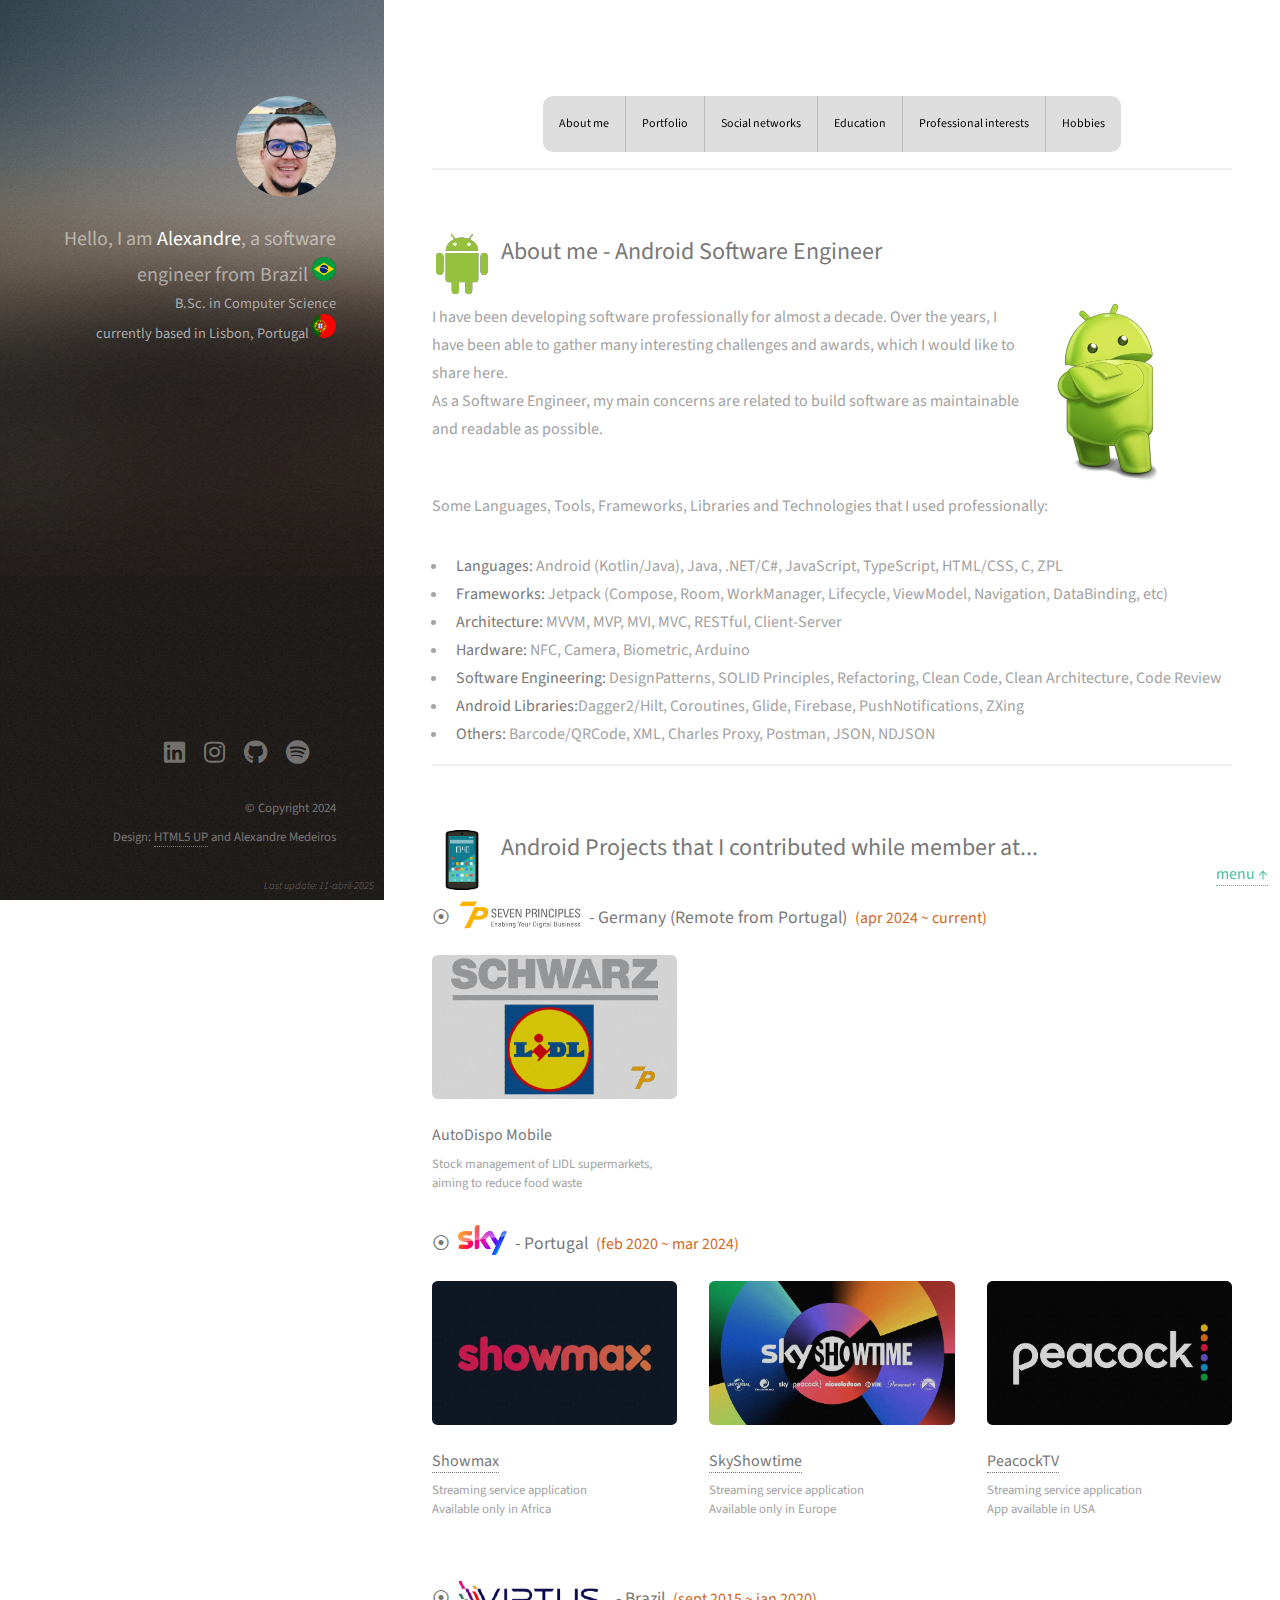
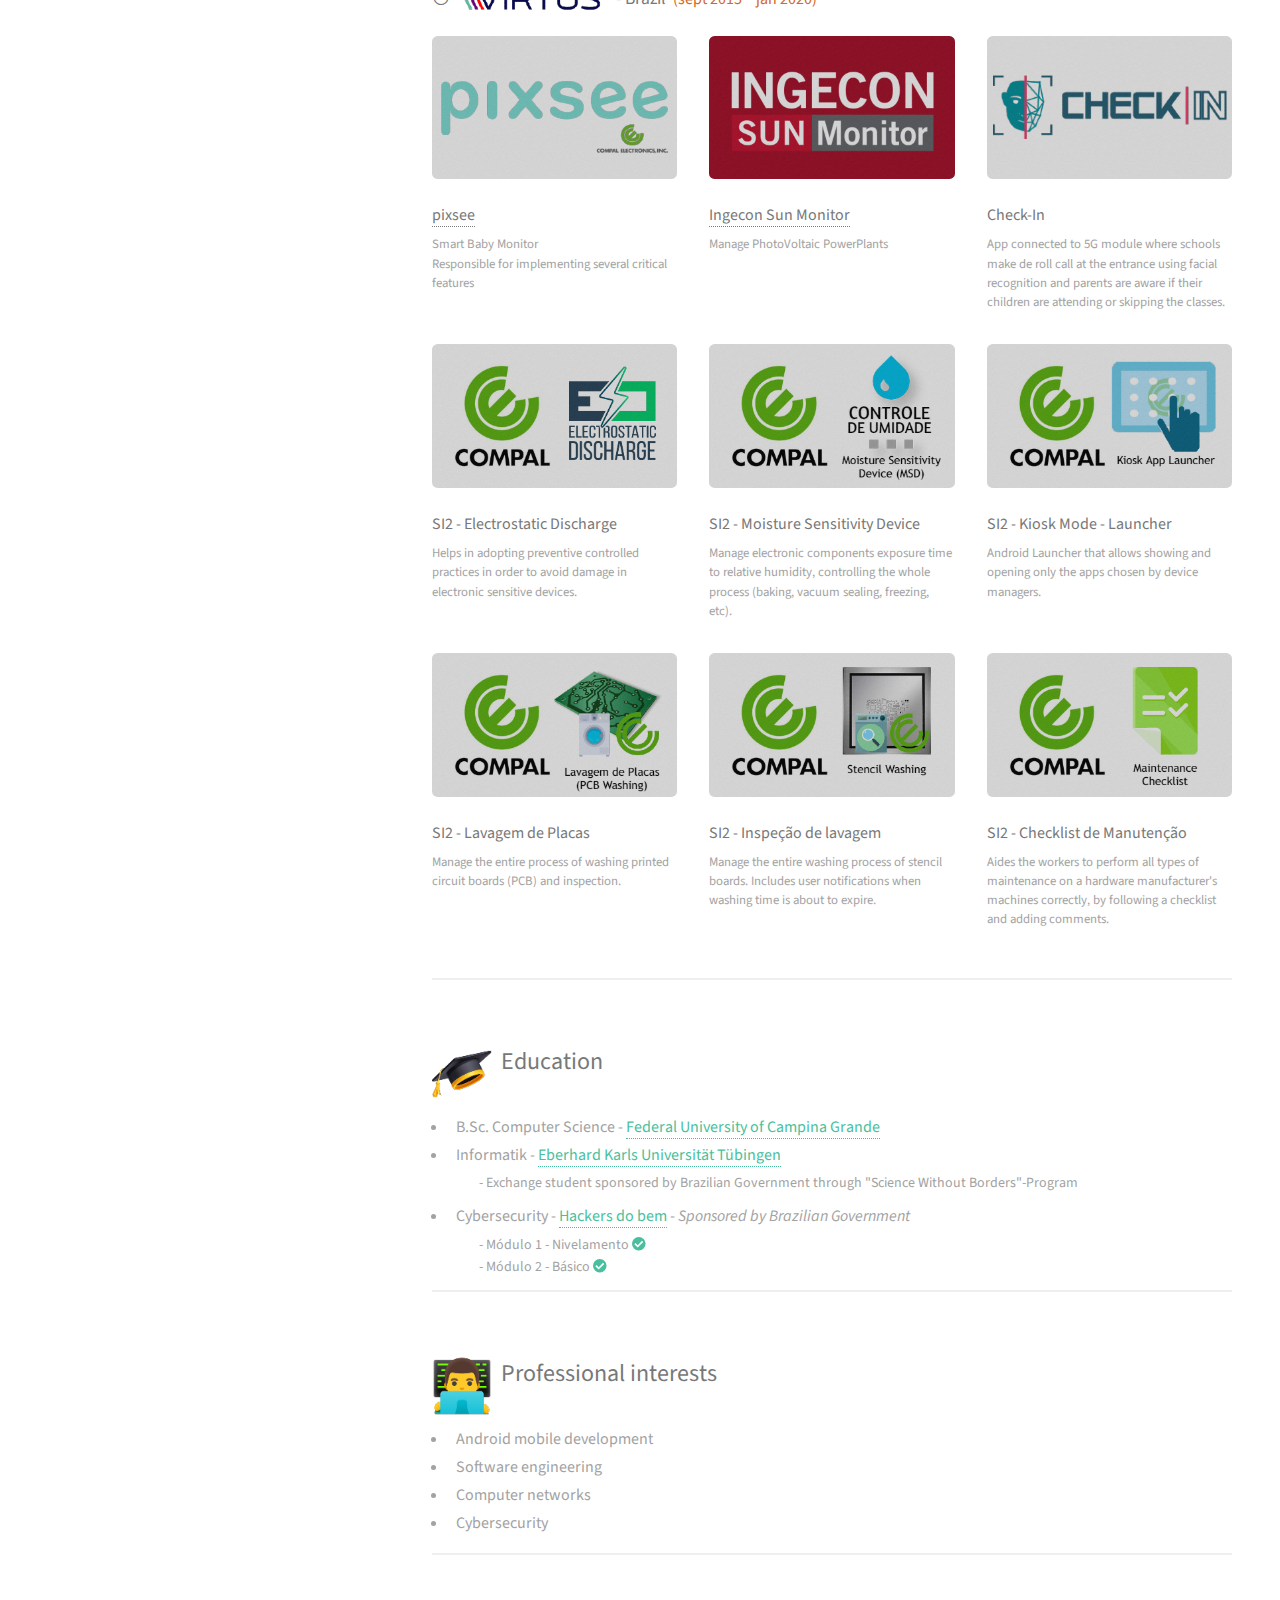
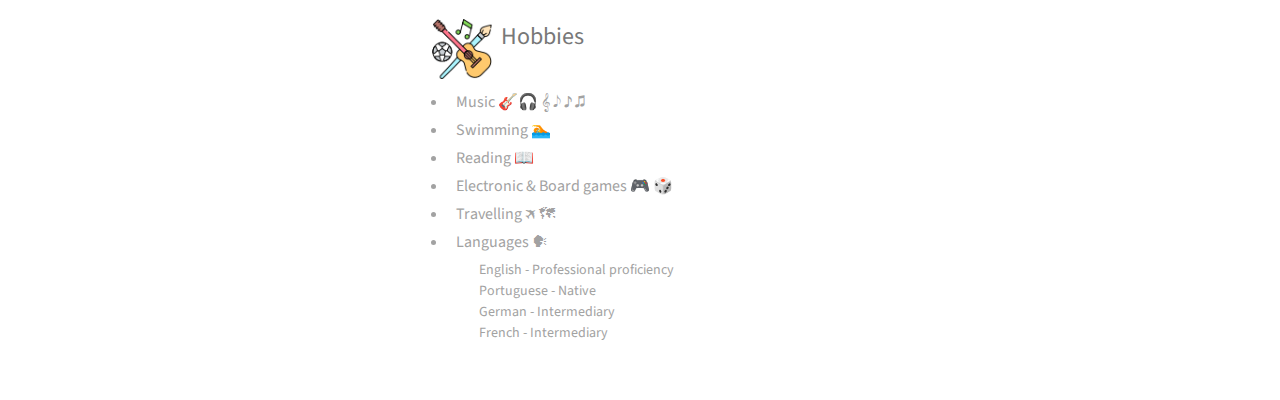
<file: index.html>
<!DOCTYPE HTML>
<!--
	Strata by HTML5 UP
	html5up.net | @ajlkn
	Free for personal and commercial use under the CCA 3.0 license (html5up.net/license)
-->
<html lang="en-US">
<head>
    <title>Android Software Engineer - Alexandre Medeiros</title>
    <meta charset="utf-8"/>
    <meta name="viewport" content="width=device-width, initial-scale=1, user-scalable=no"/>
    <link rel="stylesheet" href="assets/css/main.css"/>
</head>
<body class="is-preload">

<!-- Header -->
<header id="header">
    <div class="inner">
        <a href="#" class="image avatar"><img src="images/me.png" alt=""/></a>
        <h1>Hello, I am <strong>Alexandre</strong>,
            <br/>a software engineer from Brazil <img class="flag" src="images/flag_br.png" alt=""/>
        </h1>
        <h5>
            B.Sc. in Computer Science
            <br/>currently based in Lisbon, Portugal <img class="flag" src="images/flag_pt.png" alt=""/>
        </h5>
    </div>
</header>

<!-- Main -->
<div id="main">
    <div id="menu">
        <ol>
            <li><a href="#aboutme">About me</a></li>
            <li><a href="#portfolio">Portfolio</a></li>
            <li><a href="#social-networks" onclick="highlightSocialNetworks()">Social networks</a></li>
            <li><a href="#education">Education</a></li>
            <li><a href="#interests">Professional interests</a></li>
            <li><a href="#hobbies">Hobbies</a></li>
        </ol>
    </div>

    <div id="back"><a href="#menu">menu ↑</a></div>

    <section id="aboutme">
        <div class="row">
            <div class="col-1 col-2-medium col-3-small"><img class="android-logo" src="images/android-logo.png" alt=""/></div>
            <div class="col-11 col-10-medium col-9-small"><h2>About me - Android Software Engineer</h2></div>
        </div>

        <div class="row">
            <div class="col-9"><p>I have been developing software professionally for almost a decade. Over the years, I
                have been able to gather many interesting challenges and awards, which I would like to share here.<br/>
                As a Software Engineer, my main concerns are related to build software as maintainable and readable as
                possible.
            </p></div>
            <div class="col-3"><img src="images/android.png" alt=""/></div>
        </div>
        <p>Some Languages, Tools, Frameworks, Libraries and Technologies that I used professionally:</p>
        <ul>
            <li><strong>Languages:</strong> Android (Kotlin/Java), Java, .NET/C#, JavaScript, TypeScript, HTML/CSS, C, ZPL</li>
            <li><strong>Frameworks:</strong> Jetpack (Compose, Room, WorkManager, Lifecycle, ViewModel, Navigation, DataBinding, etc)</li>
            <li><strong>Architecture:</strong> MVVM, MVP, MVI, MVC, RESTful, Client-Server</li>
            <li><strong>Hardware:</strong> NFC, Camera, Biometric, Arduino</li>
            <li><strong>Software Engineering:</strong> DesignPatterns, SOLID Principles, Refactoring, Clean Code, Clean Architecture, Code Review</li>
            <li><strong>Android Libraries:</strong>Dagger2/Hilt, Coroutines, Glide, Firebase, PushNotifications, ZXing</li>
            <li><strong>Others:</strong> Barcode/QRCode, XML, Charles Proxy, Postman, JSON, NDJSON</li>
        </ul>
    </section>

    <section id="portfolio">
        <div class="row">
            <div class="col-1 col-2-medium col-3-small"><img class="android-logo" src="images/apps.png" alt=""/></div>
            <div class="col-11 col-10-medium col-9-small"><h2>Android Projects that I contributed while member at...</h2></div>
        </div>
        <h4>
            <span>
                ⦿<a href="https://www.7p-group.com" target="_blank">
                <img src="images/company/7p.png" alt="Seven Principles GmbH"/>
                </a>- Germany (Remote from Portugal)
                <company-period>(apr 2024 ~ current)</company-period>
            </span>
        </h4>
        <div class="row">
            <article class="col-4 col-6-xsmall work-item">
                <a href="images/fulls/app_autodispo.png" class="image fit thumb"><img
                        src="images/thumbs/app_autodispo.png" alt=""/></a>
                <h3>AutoDispo Mobile</h3>
                <p>Stock management of LIDL supermarkets, aiming to reduce food waste</p>
            </article>
        </div>
        <h4>
            <span>
                ⦿<a href="https://www.sky.com" target="_blank">
                <img src="images/company/sky.png" alt="Sky Tech Center"/>
                </a>- Portugal
                <company-period>(feb 2020 ~ mar 2024)</company-period>
            </span>
        </h4>
        <div class="row">
            <article class="col-4 col-6-xsmall work-item">
                <a href="images/fulls/app_showmax.png" class="image fit thumb"><img src="images/thumbs/app_showmax.png"
                                                                                    alt=""/></a>
                <h3><a href="https://play.google.com/store/apps/details?id=com.showmax.showmax.google" target="_blank">Showmax</a>
                </h3>
                <p>Streaming service application</p>
                <p>Available only in Africa</p>
            </article>
            <article class="col-4 col-6-xsmall work-item">
                <a href="images/fulls/app_skyshowtime.png" class="image fit thumb"><img
                        src="images/thumbs/app_skyshowtime.png" alt=""/></a>
                <h3><a href="https://play.google.com/store/apps/details?id=com.skyshowtime.skyshowtime.google"
                       target="_blank">SkyShowtime</a></h3>
                <p>Streaming service application</p>
                <p>Available only in Europe</p>
            </article>
            <article class="col-4 col-6-xsmall work-item">
                <a href="images/fulls/app_peacocktv.png" class="image fit thumb"><img
                        src="images/thumbs/app_peacocktv.png" alt=""/></a>
                <h3><a href="https://play.google.com/store/apps/details?id=com.peacocktv.peacockandroid"
                       target="_blank">PeacockTV</a></h3>
                <p>Streaming service application</p>
                <p>App available in USA</p>
            </article>
        </div>
        <br/>
        <h4>
            <span>
                ⦿<a href="https://www.virtus.ufcg.edu.br" target="_blank">
                <img src="images/company/virtus.png" alt="Virtus"/>
                </a>- Brazil
                <company-period>(sept 2015 ~ jan 2020)</company-period>
            </span>
        </h4>
        <div class="row">
            <!-- Pixsee -->
            <article class="col-4 col-6-xsmall work-item">
                <a href="images/fulls/app_pixsee.png" class="image fit thumb">
                    <img src="images/thumbs/app_pixsee.png" alt="Pixsee Baby Monitor"/></a>
                <h3><a href="https://play.google.com/store/apps/details?id=com.compal.bioslab.pixsee.pixm01&hl=en_US"
                       target="_blank">pixsee</a></h3>
                <p>Smart Baby Monitor</p>
                <p>Responsible for implementing several critical features</p>
            </article>
            <!-- Ingeteam -->
            <article class="col-4 col-6-xsmall work-item">
                <a href="images/fulls/app_ingecon.png" class="image fit thumb" target="_blank">
                    <img src="images/thumbs/app_ingecon.png" alt="Ingecon Sun Monitor"/></a>
                <h3><a href="https://play.google.com/store/apps/details?id=com.ingeteam.ingecon.sunmonitor"
                       target="_blank">Ingecon Sun Monitor</a></h3>
                <p>Manage PhotoVoltaic PowerPlants</p>
            </article>
            <!-- CheckIn -->
            <article class="col-4 col-6-xsmall work-item">
                <a href="images/fulls/app_checkin.png" class="image fit thumb">
                    <img src="images/thumbs/app_checkin.png" alt="Check-In"/></a>
                <h3>Check-In</h3>
                <p>App connected to 5G module where schools make de roll call at the entrance using facial recognition
                    and parents are aware if their children are attending or skipping the classes.</p>
            </article>
            <!-- ESD -->
            <article class="col-4 col-6-xsmall work-item">
                <a href="images/fulls/app_esd.png" class="image fit thumb">
                    <img src="images/thumbs/app_esd.png" alt="Electrostatic Discharge"/></a>
                <h3>SI2 - Electrostatic Discharge</h3>
                <p>Helps in adopting preventive controlled practices in order to avoid damage in electronic sensitive devices.</p>
            </article>
            <!-- MSD -->
            <article class="col-4 col-6-xsmall work-item">
                <a href="images/fulls/app_msd.png" class="image fit thumb">
                    <img src="images/thumbs/app_msd.png" alt="Moisture Sensitivity Devices"/></a>
                <h3>SI2 - Moisture Sensitivity Device</h3>
                <p>Manage electronic components exposure time to relative humidity, controlling the whole process
                    (baking, vacuum sealing, freezing, etc).</p>
            </article>
            <!-- Kiosk -->
            <article class="col-4 col-6-xsmall work-item">
                <a href="images/fulls/app_kiosk.png" class="image fit thumb">
                    <img src="images/thumbs/app_kiosk.png" alt=""/></a>
                <h3>SI2 - Kiosk Mode - Launcher</h3>
                <p>Android Launcher that allows showing and opening only the apps chosen by device managers.</p>
            </article>
            <!-- PCB Wash -->
            <article class="col-4 col-6-xsmall work-item">
                <a href="images/fulls/app_pcbwash.png" class="image fit thumb">
                    <img src="images/thumbs/app_pcbwash.png" alt=""/></a>
                <h3>SI2 - Lavagem de Placas</h3>
                <p>Manage the entire process of washing printed circuit boards (PCB) and inspection.</p>
            </article>
            <!-- Stencil -->
            <article class="col-4 col-6-xsmall work-item">
                <a href="images/fulls/app_stencil.png" class="image fit thumb">
                    <img src="images/thumbs/app_stencil.png" alt=""/></a>
                <h3>SI2 - Inspeção de lavagem</h3>
                <p>Manage the entire washing process of stencil boards. Includes user notifications when washing time is
                    about to expire.</p>
            </article>
            <!-- Checklist -->
            <article class="col-4 col-6-xsmall work-item">
                <a href="images/fulls/ic_checklist.png" class="image fit thumb">
                    <img src="images/thumbs/app_checklist.png" alt=""/></a>
                <h3>SI2 - Checklist de Manutenção</h3>
                <p>Aides the workers to perform all types of maintenance on a hardware manufacturer's machines
                    correctly, by following a checklist and adding comments.</p>
            </article>
        </div>
    </section>

    <section id="education">
        <div class="row">
            <div class="col-1 col-2-medium col-3-small"><img class="android-logo" src="images/capelo.png" alt=""/></div>
            <div class="col-11 col-10-medium col-9-small"><h2>Education</h2></div>
        </div>

        <ul>
<!--        <img src="./images/education/ufcg.png" /><br />-->
            <li>B.Sc. Computer Science - <a href="https://portal.ufcg.edu.br" target="_blank">
                Federal University of Campina Grande</a>
            </li>
<!--        <br />-->
<!--        <img src="./images/education/unitue.png" /><br />-->
            <li>Informatik - <a href="https://uni-tuebingen.de/" target="_blank">
                Eberhard Karls Universität Tübingen</a>
                <ul>
                    <li>- Exchange student sponsored by Brazilian Government through "Science Without Borders"-Program</li>
                </ul>
            </li>
            <li>Cybersecurity - <a href="https://www.hackersdobem.org.br" target="_blank">Hackers do bem</a> -
                <i>Sponsored by Brazilian Government</i>
                <ul>
                    <li>- Módulo 1 - Nivelamento <a class="icon solid fa-check-circle"><span class="label">check</span></a></li>
                    <li>- Módulo 2 - Básico <a class="icon solid fa-check-circle"><span class="label">wip</span></a></li>
                    <!-- <li>- <span class="double-strikethrough">Módulo 3 - Fundamental</span> <a class="icon solid fa-angle-double-right"><span class="label">Email</span></a></li>-->
                    <!-- <li>- <span class="double-strikethrough">Módulo 4 - Especializado</span> <a class="icon solid fa-angle-double-right"><span class="label">Email</span></a></li>-->
                    <!-- <li>- <span class="double-strikethrough">Módulo 5 - Presencial</span> <a class="icon solid fa-angle-double-right"><span class="label">Email</span></a></li>-->
                </ul>
            </li>
        </ul>
    </section>

    <section id="interests">
        <div class="row">
            <div class="col-1 col-2-medium col-3-small"><img class="android-logo" src="images/interests.png" alt=""/></div>
            <div class="col-11 col-10-medium col-9-small"><h2>Professional interests</h2></div>
        </div>
        <ul>
            <li>Android mobile development</li>
            <li>Software engineering</li>
            <li>Computer networks</li>
            <li>Cybersecurity</li>
        </ul>
    </section>

    <section id="hobbies">
        <div class="row">
            <div class="col-1 col-2-medium col-3-small"><img class="android-logo" src="images/hobbies.png" alt=""/></div>
            <div class="col-11 col-10-medium col-9-small"><h2>Hobbies</h2></div>
        </div>
        <ul>
            <li>Music &#127928;&#127911; &#119070; &#119136; &#9834; &#9835;</li>
            <li>Swimming &#127946;</li>
            <li>Reading &#128214;</li>
            <li>Electronic & Board games &#127918; &#127922;</li>
            <li>Travelling &#128746; &#128506;</li>
            <li>Languages &#128483;
                <ul>
                    <li>English - Professional proficiency</li>
                    <li>Portuguese - Native</li>
                    <li>German - Intermediary</li>
                    <li>French - Intermediary</li>
                </ul>
            </li>
        </ul>

        <script type='text/javascript' id='mapmyvisitors'
                src='https://mapmyvisitors.com/map.js?cl=ffffff&w=300&t=n&d=mM_9QZSsMjaXkhD3CW2Mv_K38wLTsdpZ4_UzaxsXYeE&co=5cace5'></script>
    </section>
</div>

<!-- Footer -->
<footer id="footer">
    <div class="inner">
        <!--            <span class="icon solid fa-hand-point-right"><span class="label">Socials</span></span>-->
        <div id="social-networks" class="transparent-border">
            <ul class="icons">
                <li><a href="https://www.linkedin.com/in/alexandrebmm" class="icon brands fa-linkedin" target="_blank"><span class="label">LinkedIn</span></a></li>
                <li><a href="https://www.instagram.com/alexandrebmm" class="icon brands fa-instagram" target="_blank"><span class="label">Instagram</span></a></li>
                <li><a href="https://www.github.com/alexandrebmm" class="icon brands fa-github" target="_blank"><span class="label">Github</span></a></li>
                <li><a href="https://open.spotify.com/user/skaleworld" class="icon brands fa-spotify" target="_blank"><span class="label">Spotify</span></a></li>
            </ul>
        </div>
        <ul class="copyright">
            <li>&copy; Copyright 2024</li>
            <li>Design: <a href="http://html5up.net">HTML5 UP</a> and Alexandre Medeiros</li>
        </ul>
        <last-update>Last update: 11-abril-2025</last-update>
    </div>
</footer>

<!-- Scripts -->
<script src="assets/js/jquery.min.js"></script>
<script src="assets/js/jquery.poptrox.min.js"></script>
<script src="assets/js/browser.min.js"></script>
<script src="assets/js/breakpoints.min.js"></script>
<script src="assets/js/util.js"></script>
<script src="assets/js/main.js"></script>

</body>
</html>
</file>
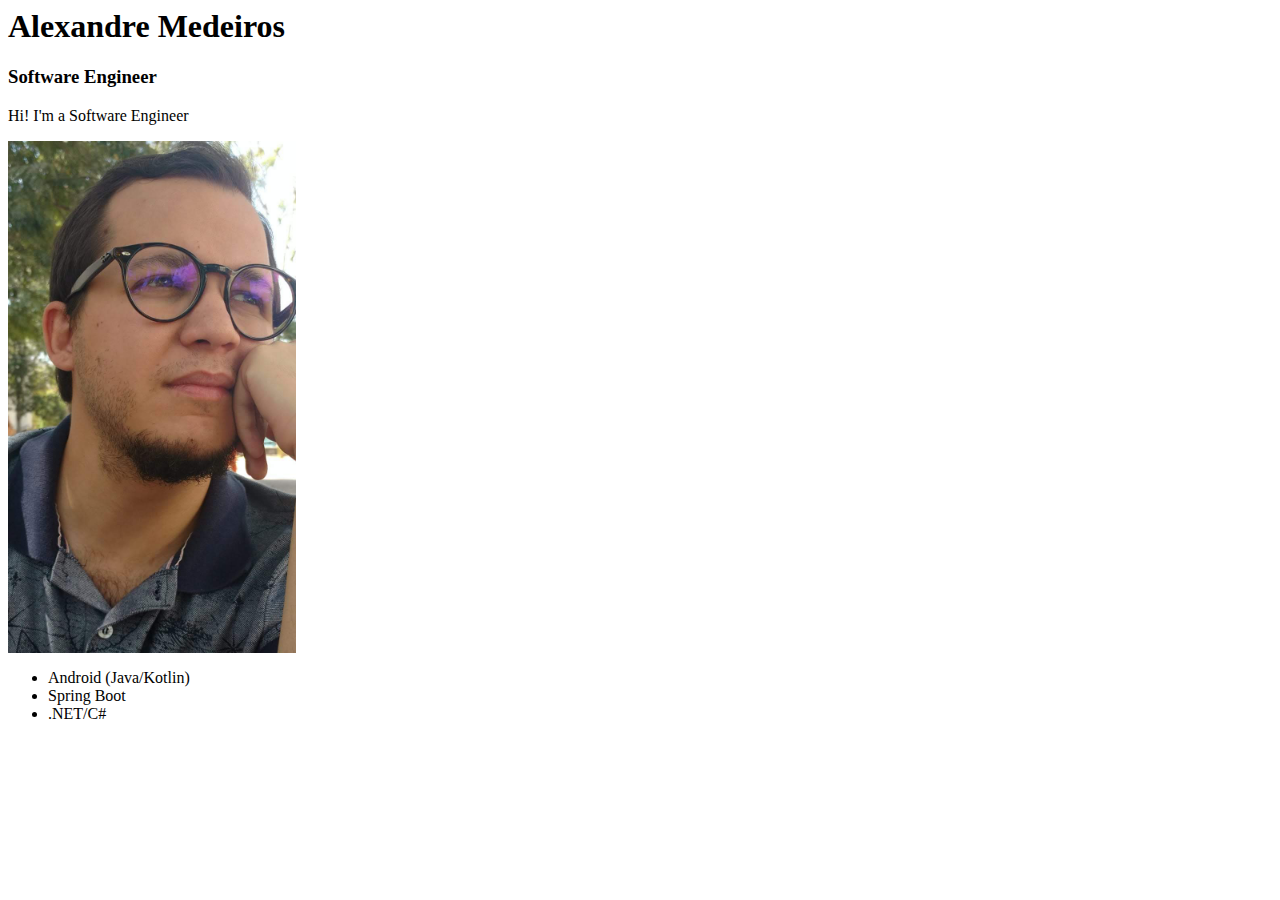
<file: old/index.html>
<html>

<head>
<title>Alexandre Medeiros - Software Engineer</title>
</head>

<body>
<h1>Alexandre Medeiros</h1>
<h3>Software Engineer</h3>
<p>Hi! I'm a Software Engineer</p>
<img src="img/profile.jpg" width="288" height="512" />
<ul>
<li>Android (Java/Kotlin)</li>
<li>Spring Boot</li>
<li>.NET/C#</li>
</ul>
</body>

</html>
</file>
<file: assets/css/main.css>
@import url("fontawesome-all.min.css");
@import url("https://fonts.googleapis.com/css?family=Source+Sans+Pro:400,400italic");

/*
	Strata by HTML5 UP
	html5up.net | @ajlkn
	Free for personal and commercial use under the CCA 3.0 license (html5up.net/license)
*/

html, body, div, span, applet, object,
iframe, h1, h2, h3, h4, h5, h6, p, blockquote,
pre, a, abbr, acronym, address, big, cite,
code, del, dfn, em, img, ins, kbd, q, s, samp,
small, strike, strong, sub, sup, tt, var, b,
u, i, center, dl, dt, dd, ol, ul, li, fieldset,
form, label, legend, table, caption, tbody,
tfoot, thead, tr, th, td, article, aside,
canvas, details, embed, figure, figcaption,
footer, header, hgroup, menu, nav, output, ruby,
section, summary, time, mark, audio, video {
    margin: 0;
    padding: 0;
    border: 0;
    font-size: 100%;
    font: inherit;
    vertical-align: baseline;
}

article, aside, details, figcaption, figure,
footer, header, hgroup, menu, nav, section {
    display: block;
}

body {
    line-height: 1;
}

ol, ul {
    list-style: none;
}

company-period {
    font-size: 16px;
    color: chocolate;
    margin-left: 8px;
}

last-update {
    font-style: italic;
    font-weight: lighter;
    margin-right: 10px;
    font-size: 8pt;
    position: absolute;
    bottom: 0;
    right: 0;
}

.transparent-border {
    border-radius: 20px;
    border: 2px dashed transparent;
    transition: border-color 1s ease;
}

.double-strikethrough {
    text-decoration: line-through double;
}

.highlight {
    border-radius: 20px;
    border: 2px dashed white;
    transition: border-color 1s ease;
}

#social-networks {
    display: inline-block;
    padding: 10px 25px;
    box-sizing: border-box;
}

.flag {
    width: 24px;
    height: 24px;
}

.android-logo {
    width: 60px;
    height: 60px;
}

blockquote, q {
    quotes: none;
}

blockquote:before, blockquote:after, q:before, q:after {
    content: '';
    content: none;
}

table {
    border-collapse: collapse;
    border-spacing: 0;
}

body {
    -webkit-text-size-adjust: none;
}

mark {
    background-color: transparent;
    color: inherit;
}

input::-moz-focus-inner {
    border: 0;
    padding: 0;
}

input, select, textarea {
    -moz-appearance: none;
    -webkit-appearance: none;
    -ms-appearance: none;
    appearance: none;
}

/* Basic */

html {
    box-sizing: border-box;
}

*, *:before, *:after {
    box-sizing: inherit;
}

body {
    background: #fff;
}

body.is-preload *, body.is-preload *:before, body.is-preload *:after {
    -moz-animation: none !important;
    -webkit-animation: none !important;
    -ms-animation: none !important;
    animation: none !important;
    -moz-transition: none !important;
    -webkit-transition: none !important;
    -ms-transition: none !important;
    transition: none !important;
}

body, input, select, textarea {
    color: #a2a2a2;
    font-family: "Source Sans Pro", Helvetica, sans-serif;
    font-size: 16pt;
    font-weight: 400;
    line-height: 1.75em;
}

a {
    -moz-transition: color 0.2s ease-in-out, border-color 0.2s ease-in-out;
    -webkit-transition: color 0.2s ease-in-out, border-color 0.2s ease-in-out;
    -ms-transition: color 0.2s ease-in-out, border-color 0.2s ease-in-out;
    transition: color 0.2s ease-in-out, border-color 0.2s ease-in-out;
    border-bottom: dotted 1px;
    color: #49bf9d;
    text-decoration: none;
}

a:hover {
    border-bottom-color: transparent;
    color: #49bf9d !important;
    text-decoration: none;
}

strong, b {
    color: #787878;
    font-weight: 400;
}

em, i {
    font-style: italic;
}

p {
    margin: 0 0 2em 0;
}

h1, h2, h3, h4, h5, h6 {
    color: #787878;
    font-weight: 400;
    line-height: 1em;
    margin: 0 0 1em 0;
}

h1 a, h2 a, h3 a, h4 a, h5 a, h6 a {
    color: inherit;
    text-decoration: none;
}

h1 {
    font-size: 2em;
    line-height: 1.5em;
}

h2 {
    font-size: 1.5em;
    line-height: 1.5em;
}

h3 {
    font-size: 1.25em;
    line-height: 1.5em;
}

h4 {
    font-size: 1.1em;
    line-height: 1.5em;
}

h5 {
    font-size: 0.9em;
    line-height: 1.5em;
}

h6 {
    font-size: 0.7em;
    line-height: 1.5em;
}

sub {
    font-size: 0.8em;
    position: relative;
    top: 0.5em;
}

sup {
    font-size: 0.8em;
    position: relative;
    top: -0.5em;
}

hr {
    border: 0;
    border-bottom: solid 2px #efefef;
    margin: 2em 0;
}

hr.major {
    margin: 3em 0;
}

blockquote {
    border-left: solid 6px #efefef;
    font-style: italic;
    margin: 0 0 2em 0;
    padding: 0.5em 0 0.5em 1.5em;
}

code {
    background: #f7f7f7;
    border-radius: 0.35em;
    border: solid 2px #efefef;
    font-family: "Courier New", monospace;
    font-size: 0.9em;
    margin: 0 0.25em;
    padding: 0.25em 0.65em;
}

pre {
    -webkit-overflow-scrolling: touch;
    font-family: "Courier New", monospace;
    font-size: 0.9em;
    margin: 0 0 2em 0;
}

pre code {
    display: block;
    line-height: 1.75em;
    padding: 1em 1.5em;
    overflow-x: auto;
}

.align-left {
    text-align: left;
}

.align-center {
    text-align: center;
}

.align-right {
    text-align: right;
}

/* Container */

.container {
    margin: 0 auto;
    max-width: calc(100% - 4em);
    width: 100%;
}

.container.xsmall {
    width: 25%;
}

.container.small {
    width: 50%;
}

.container.medium {
    width: 75%;
}

.container.large {
    width: 125%;
}

.container.xlarge {
    width: 150%;
}

.container.max {
    width: 100%;
}

@media screen and (max-width: 980px) {

    .container {
        width: 100% !important;
        max-width: 100% !important;
    }

}

@media screen and (max-width: 480px) {

    .container {
        max-width: calc(100% - 3em);
    }

}

/* Row */

.row {
    display: flex;
    flex-wrap: wrap;
    box-sizing: border-box;
    align-items: stretch;
}

.row > * {
    box-sizing: border-box;
}

.row.gtr-uniform > * > :last-child {
    margin-bottom: 0;
}

.row.aln-left {
    justify-content: flex-start;
}

.row.aln-center {
    justify-content: center;
}

.row.aln-right {
    justify-content: flex-end;
}

.row.aln-top {
    align-items: flex-start;
}

.row.aln-middle {
    align-items: center;
}

.row.aln-bottom {
    align-items: flex-end;
}

.row > .imp {
    order: -1;
}

.row > .col-1 {
    width: 8.33333%;
}

.row > .off-1 {
    margin-left: 8.33333%;
}

.row > .col-2 {
    width: 16.66667%;
}

.row > .off-2 {
    margin-left: 16.66667%;
}

.row > .col-3 {
    width: 25%;
}

.row > .off-3 {
    margin-left: 25%;
}

.row > .col-4 {
    width: 33.33333%;
}

.row > .off-4 {
    margin-left: 33.33333%;
}

.row > .col-5 {
    width: 41.66667%;
}

.row > .off-5 {
    margin-left: 41.66667%;
}

.row > .col-6 {
    width: 50%;
}

.row > .off-6 {
    margin-left: 50%;
}

.row > .col-7 {
    width: 58.33333%;
}

.row > .off-7 {
    margin-left: 58.33333%;
}

.row > .col-8 {
    width: 66.66667%;
}

.row > .off-8 {
    margin-left: 66.66667%;
}

.row > .col-9 {
    width: 75%;
}

.row > .off-9 {
    margin-left: 75%;
}

.row > .col-10 {
    width: 83.33333%;
}

.row > .off-10 {
    margin-left: 83.33333%;
}

.row > .col-11 {
    width: 91.66667%;
}

.row > .off-11 {
    margin-left: 91.66667%;
}

.row > .col-12 {
    width: 100%;
}

.row > .off-12 {
    margin-left: 100%;
}

.row.gtr-0 {
    margin-top: 0;
    margin-left: 0em;
}

.row.gtr-0 > * {
    padding: 0 0 0 0em;
}

.row.gtr-0.gtr-uniform {
    margin-top: 0em;
}

.row.gtr-0.gtr-uniform > * {
    padding-top: 0em;
}

.row.gtr-25 {
    margin-top: 0;
    margin-left: -0.625em;
}

.row.gtr-25 > * {
    padding: 0 0 0 0.625em;
}

.row.gtr-25.gtr-uniform {
    margin-top: -0.625em;
}

.row.gtr-25.gtr-uniform > * {
    padding-top: 0.625em;
}

.row.gtr-50 {
    margin-top: 0;
    margin-left: -1.25em;
}

.row.gtr-50 > * {
    padding: 0 0 0 1.25em;
}

.row.gtr-50.gtr-uniform {
    margin-top: -1.25em;
}

.row.gtr-50.gtr-uniform > * {
    padding-top: 1.25em;
}

.row {
    margin-top: 0;
    margin-left: -2.5em;
}

.row > * {
    padding: 0 0 0 2.5em;
}

.row.gtr-uniform {
    margin-top: -2.5em;
}

.row.gtr-uniform > * {
    padding-top: 2.5em;
}

.row.gtr-150 {
    margin-top: 0;
    margin-left: -3.75em;
}

.row.gtr-150 > * {
    padding: 0 0 0 3.75em;
}

.row.gtr-150.gtr-uniform {
    margin-top: -3.75em;
}

.row.gtr-150.gtr-uniform > * {
    padding-top: 3.75em;
}

.row.gtr-200 {
    margin-top: 0;
    margin-left: -5em;
}

.row.gtr-200 > * {
    padding: 0 0 0 5em;
}

.row.gtr-200.gtr-uniform {
    margin-top: -5em;
}

.row.gtr-200.gtr-uniform > * {
    padding-top: 5em;
}

@media screen and (max-width: 1800px) {

    .row {
        display: flex;
        flex-wrap: wrap;
        box-sizing: border-box;
        align-items: stretch;
    }

    .row > * {
        box-sizing: border-box;
    }

    .row.gtr-uniform > * > :last-child {
        margin-bottom: 0;
    }

    .row.aln-left {
        justify-content: flex-start;
    }

    .row.aln-center {
        justify-content: center;
    }

    .row.aln-right {
        justify-content: flex-end;
    }

    .row.aln-top {
        align-items: flex-start;
    }

    .row.aln-middle {
        align-items: center;
    }

    .row.aln-bottom {
        align-items: flex-end;
    }

    .row > .imp-xlarge {
        order: -1;
    }

    .row > .col-1-xlarge {
        width: 8.33333%;
    }

    .row > .off-1-xlarge {
        margin-left: 8.33333%;
    }

    .row > .col-2-xlarge {
        width: 16.66667%;
    }

    .row > .off-2-xlarge {
        margin-left: 16.66667%;
    }

    .row > .col-3-xlarge {
        width: 25%;
    }

    .row > .off-3-xlarge {
        margin-left: 25%;
    }

    .row > .col-4-xlarge {
        width: 33.33333%;
    }

    .row > .off-4-xlarge {
        margin-left: 33.33333%;
    }

    .row > .col-5-xlarge {
        width: 41.66667%;
    }

    .row > .off-5-xlarge {
        margin-left: 41.66667%;
    }

    .row > .col-6-xlarge {
        width: 50%;
    }

    .row > .off-6-xlarge {
        margin-left: 50%;
    }

    .row > .col-7-xlarge {
        width: 58.33333%;
    }

    .row > .off-7-xlarge {
        margin-left: 58.33333%;
    }

    .row > .col-8-xlarge {
        width: 66.66667%;
    }

    .row > .off-8-xlarge {
        margin-left: 66.66667%;
    }

    .row > .col-9-xlarge {
        width: 75%;
    }

    .row > .off-9-xlarge {
        margin-left: 75%;
    }

    .row > .col-10-xlarge {
        width: 83.33333%;
    }

    .row > .off-10-xlarge {
        margin-left: 83.33333%;
    }

    .row > .col-11-xlarge {
        width: 91.66667%;
    }

    .row > .off-11-xlarge {
        margin-left: 91.66667%;
    }

    .row > .col-12-xlarge {
        width: 100%;
    }

    .row > .off-12-xlarge {
        margin-left: 100%;
    }

    .row.gtr-0 {
        margin-top: 0;
        margin-left: 0em;
    }

    .row.gtr-0 > * {
        padding: 0 0 0 0em;
    }

    .row.gtr-0.gtr-uniform {
        margin-top: 0em;
    }

    .row.gtr-0.gtr-uniform > * {
        padding-top: 0em;
    }

    .row.gtr-25 {
        margin-top: 0;
        margin-left: -0.625em;
    }

    .row.gtr-25 > * {
        padding: 0 0 0 0.625em;
    }

    .row.gtr-25.gtr-uniform {
        margin-top: -0.625em;
    }

    .row.gtr-25.gtr-uniform > * {
        padding-top: 0.625em;
    }

    .row.gtr-50 {
        margin-top: 0;
        margin-left: -1.25em;
    }

    .row.gtr-50 > * {
        padding: 0 0 0 1.25em;
    }

    .row.gtr-50.gtr-uniform {
        margin-top: -1.25em;
    }

    .row.gtr-50.gtr-uniform > * {
        padding-top: 1.25em;
    }

    .row {
        margin-top: 0;
        margin-left: -2.5em;
    }

    .row > * {
        padding: 0 0 0 2.5em;
    }

    .row.gtr-uniform {
        margin-top: -2.5em;
    }

    .row.gtr-uniform > * {
        padding-top: 2.5em;
    }

    .row.gtr-150 {
        margin-top: 0;
        margin-left: -3.75em;
    }

    .row.gtr-150 > * {
        padding: 0 0 0 3.75em;
    }

    .row.gtr-150.gtr-uniform {
        margin-top: -3.75em;
    }

    .row.gtr-150.gtr-uniform > * {
        padding-top: 3.75em;
    }

    .row.gtr-200 {
        margin-top: 0;
        margin-left: -5em;
    }

    .row.gtr-200 > * {
        padding: 0 0 0 5em;
    }

    .row.gtr-200.gtr-uniform {
        margin-top: -5em;
    }

    .row.gtr-200.gtr-uniform > * {
        padding-top: 5em;
    }

}

@media screen and (max-width: 1280px) {

    .row {
        display: flex;
        flex-wrap: wrap;
        box-sizing: border-box;
        align-items: stretch;
    }

    .row > * {
        box-sizing: border-box;
    }

    .row.gtr-uniform > * > :last-child {
        margin-bottom: 0;
    }

    .row.aln-left {
        justify-content: flex-start;
    }

    .row.aln-center {
        justify-content: center;
    }

    .row.aln-right {
        justify-content: flex-end;
    }

    .row.aln-top {
        align-items: flex-start;
    }

    .row.aln-middle {
        align-items: center;
    }

    .row.aln-bottom {
        align-items: flex-end;
    }

    .row > .imp-large {
        order: -1;
    }

    .row > .col-1-large {
        width: 8.33333%;
    }

    .row > .off-1-large {
        margin-left: 8.33333%;
    }

    .row > .col-2-large {
        width: 16.66667%;
    }

    .row > .off-2-large {
        margin-left: 16.66667%;
    }

    .row > .col-3-large {
        width: 25%;
    }

    .row > .off-3-large {
        margin-left: 25%;
    }

    .row > .col-4-large {
        width: 33.33333%;
    }

    .row > .off-4-large {
        margin-left: 33.33333%;
    }

    .row > .col-5-large {
        width: 41.66667%;
    }

    .row > .off-5-large {
        margin-left: 41.66667%;
    }

    .row > .col-6-large {
        width: 50%;
    }

    .row > .off-6-large {
        margin-left: 50%;
    }

    .row > .col-7-large {
        width: 58.33333%;
    }

    .row > .off-7-large {
        margin-left: 58.33333%;
    }

    .row > .col-8-large {
        width: 66.66667%;
    }

    .row > .off-8-large {
        margin-left: 66.66667%;
    }

    .row > .col-9-large {
        width: 75%;
    }

    .row > .off-9-large {
        margin-left: 75%;
    }

    .row > .col-10-large {
        width: 83.33333%;
    }

    .row > .off-10-large {
        margin-left: 83.33333%;
    }

    .row > .col-11-large {
        width: 91.66667%;
    }

    .row > .off-11-large {
        margin-left: 91.66667%;
    }

    .row > .col-12-large {
        width: 100%;
    }

    .row > .off-12-large {
        margin-left: 100%;
    }

    .row.gtr-0 {
        margin-top: 0;
        margin-left: 0em;
    }

    .row.gtr-0 > * {
        padding: 0 0 0 0em;
    }

    .row.gtr-0.gtr-uniform {
        margin-top: 0em;
    }

    .row.gtr-0.gtr-uniform > * {
        padding-top: 0em;
    }

    .row.gtr-25 {
        margin-top: 0;
        margin-left: -0.5em;
    }

    .row.gtr-25 > * {
        padding: 0 0 0 0.5em;
    }

    .row.gtr-25.gtr-uniform {
        margin-top: -0.5em;
    }

    .row.gtr-25.gtr-uniform > * {
        padding-top: 0.5em;
    }

    .row.gtr-50 {
        margin-top: 0;
        margin-left: -1em;
    }

    .row.gtr-50 > * {
        padding: 0 0 0 1em;
    }

    .row.gtr-50.gtr-uniform {
        margin-top: -1em;
    }

    .row.gtr-50.gtr-uniform > * {
        padding-top: 1em;
    }

    .row {
        margin-top: 0;
        margin-left: -2em;
    }

    .row > * {
        padding: 0 0 0 2em;
    }

    .row.gtr-uniform {
        margin-top: -2em;
    }

    .row.gtr-uniform > * {
        padding-top: 2em;
    }

    .row.gtr-150 {
        margin-top: 0;
        margin-left: -3em;
    }

    .row.gtr-150 > * {
        padding: 0 0 0 3em;
    }

    .row.gtr-150.gtr-uniform {
        margin-top: -3em;
    }

    .row.gtr-150.gtr-uniform > * {
        padding-top: 3em;
    }

    .row.gtr-200 {
        margin-top: 0;
        margin-left: -4em;
    }

    .row.gtr-200 > * {
        padding: 0 0 0 4em;
    }

    .row.gtr-200.gtr-uniform {
        margin-top: -4em;
    }

    .row.gtr-200.gtr-uniform > * {
        padding-top: 4em;
    }

}

@media screen and (max-width: 980px) {

    .row {
        display: flex;
        flex-wrap: wrap;
        box-sizing: border-box;
        align-items: stretch;
    }

    .row > * {
        box-sizing: border-box;
    }

    .row.gtr-uniform > * > :last-child {
        margin-bottom: 0;
    }

    .row.aln-left {
        justify-content: flex-start;
    }

    .row.aln-center {
        justify-content: center;
    }

    .row.aln-right {
        justify-content: flex-end;
    }

    .row.aln-top {
        align-items: flex-start;
    }

    .row.aln-middle {
        align-items: center;
    }

    .row.aln-bottom {
        align-items: flex-end;
    }

    .row > .imp-medium {
        order: -1;
    }

    .row > .col-1-medium {
        width: 8.33333%;
    }

    .row > .off-1-medium {
        margin-left: 8.33333%;
    }

    .row > .col-2-medium {
        width: 16.66667%;
    }

    .row > .off-2-medium {
        margin-left: 16.66667%;
    }

    .row > .col-3-medium {
        width: 25%;
    }

    .row > .off-3-medium {
        margin-left: 25%;
    }

    .row > .col-4-medium {
        width: 33.33333%;
    }

    .row > .off-4-medium {
        margin-left: 33.33333%;
    }

    .row > .col-5-medium {
        width: 41.66667%;
    }

    .row > .off-5-medium {
        margin-left: 41.66667%;
    }

    .row > .col-6-medium {
        width: 50%;
    }

    .row > .off-6-medium {
        margin-left: 50%;
    }

    .row > .col-7-medium {
        width: 58.33333%;
    }

    .row > .off-7-medium {
        margin-left: 58.33333%;
    }

    .row > .col-8-medium {
        width: 66.66667%;
    }

    .row > .off-8-medium {
        margin-left: 66.66667%;
    }

    .row > .col-9-medium {
        width: 75%;
    }

    .row > .off-9-medium {
        margin-left: 75%;
    }

    .row > .col-10-medium {
        width: 83.33333%;
    }

    .row > .off-10-medium {
        margin-left: 83.33333%;
    }

    .row > .col-11-medium {
        width: 91.66667%;
    }

    .row > .off-11-medium {
        margin-left: 91.66667%;
    }

    .row > .col-12-medium {
        width: 100%;
    }

    .row > .off-12-medium {
        margin-left: 100%;
    }

    .row.gtr-0 {
        margin-top: 0;
        margin-left: 0em;
    }

    .row.gtr-0 > * {
        padding: 0 0 0 0em;
    }

    .row.gtr-0.gtr-uniform {
        margin-top: 0em;
    }

    .row.gtr-0.gtr-uniform > * {
        padding-top: 0em;
    }

    .row.gtr-25 {
        margin-top: 0;
        margin-left: -0.5em;
    }

    .row.gtr-25 > * {
        padding: 0 0 0 0.5em;
    }

    .row.gtr-25.gtr-uniform {
        margin-top: -0.5em;
    }

    .row.gtr-25.gtr-uniform > * {
        padding-top: 0.5em;
    }

    .row.gtr-50 {
        margin-top: 0;
        margin-left: -1em;
    }

    .row.gtr-50 > * {
        padding: 0 0 0 1em;
    }

    .row.gtr-50.gtr-uniform {
        margin-top: -1em;
    }

    .row.gtr-50.gtr-uniform > * {
        padding-top: 1em;
    }

    .row {
        margin-top: 0;
        margin-left: -2em;
    }

    .row > * {
        padding: 0 0 0 2em;
    }

    .row.gtr-uniform {
        margin-top: -2em;
    }

    .row.gtr-uniform > * {
        padding-top: 2em;
    }

    .row.gtr-150 {
        margin-top: 0;
        margin-left: -3em;
    }

    .row.gtr-150 > * {
        padding: 0 0 0 3em;
    }

    .row.gtr-150.gtr-uniform {
        margin-top: -3em;
    }

    .row.gtr-150.gtr-uniform > * {
        padding-top: 3em;
    }

    .row.gtr-200 {
        margin-top: 0;
        margin-left: -4em;
    }

    .row.gtr-200 > * {
        padding: 0 0 0 4em;
    }

    .row.gtr-200.gtr-uniform {
        margin-top: -4em;
    }

    .row.gtr-200.gtr-uniform > * {
        padding-top: 4em;
    }

}

@media screen and (max-width: 736px) {

    .row {
        display: flex;
        flex-wrap: wrap;
        box-sizing: border-box;
        align-items: stretch;
    }

    .row > * {
        box-sizing: border-box;
    }

    .row.gtr-uniform > * > :last-child {
        margin-bottom: 0;
    }

    .row.aln-left {
        justify-content: flex-start;
    }

    .row.aln-center {
        justify-content: center;
    }

    .row.aln-right {
        justify-content: flex-end;
    }

    .row.aln-top {
        align-items: flex-start;
    }

    .row.aln-middle {
        align-items: center;
    }

    .row.aln-bottom {
        align-items: flex-end;
    }

    .row > .imp-small {
        order: -1;
    }

    .row > .col-1-small {
        width: 8.33333%;
    }

    .row > .off-1-small {
        margin-left: 8.33333%;
    }

    .row > .col-2-small {
        width: 16.66667%;
    }

    .row > .off-2-small {
        margin-left: 16.66667%;
    }

    .row > .col-3-small {
        width: 25%;
    }

    .row > .off-3-small {
        margin-left: 25%;
    }

    .row > .col-4-small {
        width: 33.33333%;
    }

    .row > .off-4-small {
        margin-left: 33.33333%;
    }

    .row > .col-5-small {
        width: 41.66667%;
    }

    .row > .off-5-small {
        margin-left: 41.66667%;
    }

    .row > .col-6-small {
        width: 50%;
    }

    .row > .off-6-small {
        margin-left: 50%;
    }

    .row > .col-7-small {
        width: 58.33333%;
    }

    .row > .off-7-small {
        margin-left: 58.33333%;
    }

    .row > .col-8-small {
        width: 66.66667%;
    }

    .row > .off-8-small {
        margin-left: 66.66667%;
    }

    .row > .col-9-small {
        width: 75%;
    }

    .row > .off-9-small {
        margin-left: 75%;
    }

    .row > .col-10-small {
        width: 83.33333%;
    }

    .row > .off-10-small {
        margin-left: 83.33333%;
    }

    .row > .col-11-small {
        width: 91.66667%;
    }

    .row > .off-11-small {
        margin-left: 91.66667%;
    }

    .row > .col-12-small {
        width: 100%;
    }

    .row > .off-12-small {
        margin-left: 100%;
    }

    .row.gtr-0 {
        margin-top: 0;
        margin-left: 0em;
    }

    .row.gtr-0 > * {
        padding: 0 0 0 0em;
    }

    .row.gtr-0.gtr-uniform {
        margin-top: 0em;
    }

    .row.gtr-0.gtr-uniform > * {
        padding-top: 0em;
    }

    .row.gtr-25 {
        margin-top: 0;
        margin-left: -0.375em;
    }

    .row.gtr-25 > * {
        padding: 0 0 0 0.375em;
    }

    .row.gtr-25.gtr-uniform {
        margin-top: -0.375em;
    }

    .row.gtr-25.gtr-uniform > * {
        padding-top: 0.375em;
    }

    .row.gtr-50 {
        margin-top: 0;
        margin-left: -0.75em;
    }

    .row.gtr-50 > * {
        padding: 0 0 0 0.75em;
    }

    .row.gtr-50.gtr-uniform {
        margin-top: -0.75em;
    }

    .row.gtr-50.gtr-uniform > * {
        padding-top: 0.75em;
    }

    .row {
        margin-top: 0;
        margin-left: -1.5em;
    }

    .row > * {
        padding: 0 0 0 1.5em;
    }

    .row.gtr-uniform {
        margin-top: -1.5em;
    }

    .row.gtr-uniform > * {
        padding-top: 1.5em;
    }

    .row.gtr-150 {
        margin-top: 0;
        margin-left: -2.25em;
    }

    .row.gtr-150 > * {
        padding: 0 0 0 2.25em;
    }

    .row.gtr-150.gtr-uniform {
        margin-top: -2.25em;
    }

    .row.gtr-150.gtr-uniform > * {
        padding-top: 2.25em;
    }

    .row.gtr-200 {
        margin-top: 0;
        margin-left: -3em;
    }

    .row.gtr-200 > * {
        padding: 0 0 0 3em;
    }

    .row.gtr-200.gtr-uniform {
        margin-top: -3em;
    }

    .row.gtr-200.gtr-uniform > * {
        padding-top: 3em;
    }

}

@media screen and (max-width: 480px) {

    .row {
        display: flex;
        flex-wrap: wrap;
        box-sizing: border-box;
        align-items: stretch;
    }

    .row > * {
        box-sizing: border-box;
    }

    .row.gtr-uniform > * > :last-child {
        margin-bottom: 0;
    }

    .row.aln-left {
        justify-content: flex-start;
    }

    .row.aln-center {
        justify-content: center;
    }

    .row.aln-right {
        justify-content: flex-end;
    }

    .row.aln-top {
        align-items: flex-start;
    }

    .row.aln-middle {
        align-items: center;
    }

    .row.aln-bottom {
        align-items: flex-end;
    }

    .row > .imp-xsmall {
        order: -1;
    }

    .row > .col-1-xsmall {
        width: 8.33333%;
    }

    .row > .off-1-xsmall {
        margin-left: 8.33333%;
    }

    .row > .col-2-xsmall {
        width: 16.66667%;
    }

    .row > .off-2-xsmall {
        margin-left: 16.66667%;
    }

    .row > .col-3-xsmall {
        width: 25%;
    }

    .row > .off-3-xsmall {
        margin-left: 25%;
    }

    .row > .col-4-xsmall {
        width: 33.33333%;
    }

    .row > .off-4-xsmall {
        margin-left: 33.33333%;
    }

    .row > .col-5-xsmall {
        width: 41.66667%;
    }

    .row > .off-5-xsmall {
        margin-left: 41.66667%;
    }

    .row > .col-6-xsmall {
        width: 50%;
    }

    .row > .off-6-xsmall {
        margin-left: 50%;
    }

    .row > .col-7-xsmall {
        width: 58.33333%;
    }

    .row > .off-7-xsmall {
        margin-left: 58.33333%;
    }

    .row > .col-8-xsmall {
        width: 66.66667%;
    }

    .row > .off-8-xsmall {
        margin-left: 66.66667%;
    }

    .row > .col-9-xsmall {
        width: 75%;
    }

    .row > .off-9-xsmall {
        margin-left: 75%;
    }

    .row > .col-10-xsmall {
        width: 83.33333%;
    }

    .row > .off-10-xsmall {
        margin-left: 83.33333%;
    }

    .row > .col-11-xsmall {
        width: 91.66667%;
    }

    .row > .off-11-xsmall {
        margin-left: 91.66667%;
    }

    .row > .col-12-xsmall {
        width: 100%;
    }

    .row > .off-12-xsmall {
        margin-left: 100%;
    }

    .row.gtr-0 {
        margin-top: 0;
        margin-left: 0em;
    }

    .row.gtr-0 > * {
        padding: 0 0 0 0em;
    }

    .row.gtr-0.gtr-uniform {
        margin-top: 0em;
    }

    .row.gtr-0.gtr-uniform > * {
        padding-top: 0em;
    }

    .row.gtr-25 {
        margin-top: 0;
        margin-left: -0.375em;
    }

    .row.gtr-25 > * {
        padding: 0 0 0 0.375em;
    }

    .row.gtr-25.gtr-uniform {
        margin-top: -0.375em;
    }

    .row.gtr-25.gtr-uniform > * {
        padding-top: 0.375em;
    }

    .row.gtr-50 {
        margin-top: 0;
        margin-left: -0.75em;
    }

    .row.gtr-50 > * {
        padding: 0 0 0 0.75em;
    }

    .row.gtr-50.gtr-uniform {
        margin-top: -0.75em;
    }

    .row.gtr-50.gtr-uniform > * {
        padding-top: 0.75em;
    }

    .row {
        margin-top: 0;
        margin-left: -1.5em;
    }

    .row > * {
        padding: 0 0 0 1.5em;
    }

    .row.gtr-uniform {
        margin-top: -1.5em;
    }

    .row.gtr-uniform > * {
        padding-top: 1.5em;
    }

    .row.gtr-150 {
        margin-top: 0;
        margin-left: -2.25em;
    }

    .row.gtr-150 > * {
        padding: 0 0 0 2.25em;
    }

    .row.gtr-150.gtr-uniform {
        margin-top: -2.25em;
    }

    .row.gtr-150.gtr-uniform > * {
        padding-top: 2.25em;
    }

    .row.gtr-200 {
        margin-top: 0;
        margin-left: -3em;
    }

    .row.gtr-200 > * {
        padding: 0 0 0 3em;
    }

    .row.gtr-200.gtr-uniform {
        margin-top: -3em;
    }

    .row.gtr-200.gtr-uniform > * {
        padding-top: 3em;
    }

}

/* Section/Article */

section.special, article.special {
    text-align: center;
}

header p {
    color: #b2b2b2;
    position: relative;
    margin: 0 0 1.5em 0;
}

header h2 + p {
    font-size: 1.25em;
    margin-top: -1em;
    line-height: 1.5em;
}

header h3 + p {
    font-size: 1.1em;
    margin-top: -0.8em;
    line-height: 1.5em;
}

header h4 + p,
header h5 + p,
header h6 + p {
    color: #787878;
    font-size: 0.9em;
    margin-top: -0.6em;
    line-height: 1.5em;
}

header.major h2 {
    font-size: 2em;
}

/* Form */

form {
    margin: 0 0 2em 0;
}

label {
    color: #787878;
    display: block;
    font-size: 0.9em;
    font-weight: 400;
    margin: 0 0 1em 0;
}

input[type="text"],
input[type="password"],
input[type="email"],
select,
textarea {
    -moz-appearance: none;
    -webkit-appearance: none;
    -ms-appearance: none;
    appearance: none;
    background: #f7f7f7;
    border-radius: 0.35em;
    border: solid 2px transparent;
    color: inherit;
    display: block;
    outline: 0;
    padding: 0 0.75em;
    text-decoration: none;
    width: 100%;
}

input[type="text"]:invalid,
input[type="password"]:invalid,
input[type="email"]:invalid,
select:invalid,
textarea:invalid {
    box-shadow: none;
}

input[type="text"]:focus,
input[type="password"]:focus,
input[type="email"]:focus,
select:focus,
textarea:focus {
    border-color: #49bf9d;
}

select {
    background-image: url("data:image/svg+xml;charset=utf8,%3Csvg xmlns='http://www.w3.org/2000/svg' width='40' height='40' preserveAspectRatio='none' viewBox='0 0 40 40'%3E%3Cpath d='M9.4,12.3l10.4,10.4l10.4-10.4c0.2-0.2,0.5-0.4,0.9-0.4c0.3,0,0.6,0.1,0.9,0.4l3.3,3.3c0.2,0.2,0.4,0.5,0.4,0.9 c0,0.4-0.1,0.6-0.4,0.9L20.7,31.9c-0.2,0.2-0.5,0.4-0.9,0.4c-0.3,0-0.6-0.1-0.9-0.4L4.3,17.3c-0.2-0.2-0.4-0.5-0.4-0.9 c0-0.4,0.1-0.6,0.4-0.9l3.3-3.3c0.2-0.2,0.5-0.4,0.9-0.4S9.1,12.1,9.4,12.3z' fill='%23dfdfdf' /%3E%3C/svg%3E");
    background-size: 1.25rem;
    background-repeat: no-repeat;
    background-position: calc(100% - 1rem) center;
    height: 2.75em;
    padding-right: 2.75em;
    text-overflow: ellipsis;
}

select option {
    color: #787878;
    background: #fff;
}

select:focus::-ms-value {
    background-color: transparent;
}

select::-ms-expand {
    display: none;
}

input[type="text"],
input[type="password"],
input[type="email"],
select {
    height: 2.75em;
}

textarea {
    padding: 0.75em;
}

input[type="checkbox"],
input[type="radio"] {
    -moz-appearance: none;
    -webkit-appearance: none;
    -ms-appearance: none;
    appearance: none;
    display: block;
    float: left;
    margin-right: -2em;
    opacity: 0;
    width: 1em;
    z-index: -1;
}

input[type="checkbox"] + label,
input[type="radio"] + label {
    text-decoration: none;
    color: #a2a2a2;
    cursor: pointer;
    display: inline-block;
    font-size: 1em;
    font-weight: 400;
    padding-left: 2.4em;
    padding-right: 0.75em;
    position: relative;
}

input[type="checkbox"] + label:before,
input[type="radio"] + label:before {
    -moz-osx-font-smoothing: grayscale;
    -webkit-font-smoothing: antialiased;
    display: inline-block;
    font-style: normal;
    font-variant: normal;
    text-rendering: auto;
    line-height: 1;
    text-transform: none !important;
    font-family: 'Font Awesome 5 Free';
    font-weight: 900;
}

input[type="checkbox"] + label:before,
input[type="radio"] + label:before {
    background: #f7f7f7;
    border-radius: 0.35em;
    border: solid 2px transparent;
    content: '';
    display: inline-block;
    font-size: 0.8em;
    height: 2.0625em;
    left: 0;
    line-height: 1.85625em;
    position: absolute;
    text-align: center;
    top: 0;
    width: 2.0625em;
}

input[type="checkbox"]:checked + label:before,
input[type="radio"]:checked + label:before {
    background: #787878;
    border-color: #787878;
    color: #fff;
    content: '\f00c';
}

input[type="checkbox"]:focus + label:before,
input[type="radio"]:focus + label:before {
    border-color: #49bf9d;
}

input[type="checkbox"] + label:before {
    border-radius: 0.35em;
}

input[type="radio"] + label:before {
    border-radius: 100%;
}

::-webkit-input-placeholder {
    color: #b2b2b2 !important;
    opacity: 1.0;
}

:-moz-placeholder {
    color: #b2b2b2 !important;
    opacity: 1.0;
}

::-moz-placeholder {
    color: #b2b2b2 !important;
    opacity: 1.0;
}

:-ms-input-placeholder {
    color: #b2b2b2 !important;
    opacity: 1.0;
}

/* Box */

.box {
    border-radius: 0.35em;
    border: solid 2px #efefef;
    margin-bottom: 2em;
    padding: 1.5em;
}

.box > :last-child,
.box > :last-child > :last-child,
.box > :last-child > :last-child > :last-child {
    margin-bottom: 0;
}

.box.alt {
    border: 0;
    border-radius: 0;
    padding: 0;
}

/* Icon */

.icon {
    text-decoration: none;
    border-bottom: none;
    position: relative;
}

.icon:before {
    -moz-osx-font-smoothing: grayscale;
    -webkit-font-smoothing: antialiased;
    display: inline-block;
    font-style: normal;
    font-variant: normal;
    text-rendering: auto;
    line-height: 1;
    text-transform: none !important;
    font-family: 'Font Awesome 5 Free';
    font-weight: 400;
}

.icon > .label {
    display: none;
}

.icon:before {
    line-height: inherit;
}

.icon.solid:before {
    font-weight: 900;
}

.icon.brands:before {
    font-family: 'Font Awesome 5 Brands';
}

/* Image */

.image {
    border-radius: 0.35em;
    border: 0;
    display: inline-block;
    position: relative;
}

.image:before {
    -moz-transition: opacity 0.2s ease-in-out;
    -webkit-transition: opacity 0.2s ease-in-out;
    -ms-transition: opacity 0.2s ease-in-out;
    transition: opacity 0.2s ease-in-out;
    background: url("images/overlay.png");
    border-radius: 0.35em;
    content: '';
    display: block;
    height: 100%;
    left: 0;
    opacity: 0.5;
    position: absolute;
    top: 0;
    width: 100%;
}

.image.thumb {
    text-align: center;
}

.image.thumb:after {
    -moz-transition: opacity 0.2s ease-in-out;
    -webkit-transition: opacity 0.2s ease-in-out;
    -ms-transition: opacity 0.2s ease-in-out;
    transition: opacity 0.2s ease-in-out;
    border-radius: 0.35em;
    border: solid 3px rgba(255, 255, 255, 0.5);
    color: #fff;
    content: 'View';
    display: inline-block;
    font-size: 0.8em;
    font-weight: 400;
    left: 50%;
    line-height: 2.25em;
    margin: -1.25em 0 0 -3em;
    opacity: 0;
    padding: 0 1.5em;
    position: absolute;
    text-align: center;
    text-decoration: none;
    top: 50%;
    white-space: nowrap;
}

.image.thumb:hover:after {
    opacity: 1.0;
}

.image.thumb:hover:before {
    background: url("images/overlay.png"), url("images/overlay.png");
    opacity: 1.0;
}

.image img {
    border-radius: 0.35em;
    display: block;
}

.image.left {
    float: left;
    margin: 0 1.5em 1em 0;
    top: 0.25em;
}

.image.right {
    float: right;
    margin: 0 0 1em 1.5em;
    top: 0.25em;
}

.image.left, .image.right {
    max-width: 40%;
}

.image.left img, .image.right img {
    width: 100%;
}

.image.fit {
    display: block;
    margin: 0 0 2em 0;
    width: 100%;
}

.image.fit img {
    width: 100%;
}

.image.avatar {
    border-radius: 100%;
}

.image.avatar:before {
    display: none;
}

.image.avatar img {
    border-radius: 100%;
    width: 100%;
}

/* List */
#menu {
    margin: 0 auto;
    width: fit-content;

}

#back {
    position: fixed;
    z-index: 999;
    bottom: 0;
    bottom: 0;
    right: 0;
    margin: 12px;
}

#menu ol {
    position: -webkit-sticky; /* Safari */
    position: sticky;
    top: 0;
    border-radius: 10px;
    background: #ddd;
    overflow: hidden;
}

#menu ol li {
    font-family: "Source Sans Pro", Helvetica, sans-serif;
    font-size: 0.75em;
    list-style: none;
    display: inline;
    float: left;
    border-right: 1px solid #bbb;
}

#menu ol li:last-child {
    border-right: none;
}

#menu ol li a {
    display: block;
    color: black;
    text-align: center;
    padding: 14px 16px;
    text-decoration: none;
    border-bottom: none;
}

#menu ol li a:hover {
    background-color: #eee;
}

ul {
    list-style: disc;
    margin: 0 0 0.75em 0;
    padding-left: 1em;
}

ul li ul li {
    list-style: none;
    font-size: 14px;
    margin-bottom: -0.5em;
}

ul li {
    padding-left: 0.5em;
}

ul.alt {
    list-style: none;
    padding-left: 0;
}

ul.alt li {
    border-top: solid 2px #efefef;
    padding: 0.5em 0;
}

ul.alt li:first-child {
    border-top: 0;
    padding-top: 0;
}

dl {
    margin: 0 0 2em 0;
}

/* Icons */

ul.icons {
    cursor: default;
    list-style: none;
    padding-left: 0;
}

ul.icons li {
    display: inline-block;
    padding: 0 1em 0 0;
}

ul.icons li:last-child {
    padding-right: 0;
}

ul.icons li .icon:before {
    font-size: 1.5em;
}

/* Labeled Icons */

ul.labeled-icons {
    list-style: none;
    padding: 0;
}

ul.labeled-icons li {
    line-height: 1.75em;
    margin: 1.5em 0 0 0;
    padding-left: 2.25em;
    position: relative;
}

ul.labeled-icons li:first-child {
    margin-top: 0;
}

ul.labeled-icons li a {
    color: inherit;
}

ul.labeled-icons li h3 {
    color: #b2b2b2;
    left: 0;
    position: absolute;
    text-align: center;
    top: 0;
    width: 1em;
}

/* Actions */

ul.actions {
    display: -moz-flex;
    display: -webkit-flex;
    display: -ms-flex;
    display: flex;
    cursor: default;
    list-style: none;
    margin-left: -1em;
    padding-left: 0;
}

ul.actions li {
    padding: 0 0 0 1em;
    vertical-align: middle;
}

ul.actions.special {
    -moz-justify-content: center;
    -webkit-justify-content: center;
    -ms-justify-content: center;
    justify-content: center;
    width: 100%;
    margin-left: 0;
}

ul.actions.special li:first-child {
    padding-left: 0;
}

ul.actions.stacked {
    -moz-flex-direction: column;
    -webkit-flex-direction: column;
    -ms-flex-direction: column;
    flex-direction: column;
    margin-left: 0;
}

ul.actions.stacked li {
    padding: 1.3em 0 0 0;
}

ul.actions.stacked li:first-child {
    padding-top: 0;
}

ul.actions.fit {
    width: calc(100% + 1em);
}

ul.actions.fit li {
    -moz-flex-grow: 1;
    -webkit-flex-grow: 1;
    -ms-flex-grow: 1;
    flex-grow: 1;
    -moz-flex-shrink: 1;
    -webkit-flex-shrink: 1;
    -ms-flex-shrink: 1;
    flex-shrink: 1;
    width: 100%;
}

ul.actions.fit li > * {
    width: 100%;
}

ul.actions.fit.stacked {
    width: 100%;
}

@media screen and (max-width: 480px) {

    ul.actions:not(.fixed) {
        -moz-flex-direction: column;
        -webkit-flex-direction: column;
        -ms-flex-direction: column;
        flex-direction: column;
        margin-left: 0;
        width: 100% !important;
    }

    ul.actions:not(.fixed) li {
        -moz-flex-grow: 1;
        -webkit-flex-grow: 1;
        -ms-flex-grow: 1;
        flex-grow: 1;
        -moz-flex-shrink: 1;
        -webkit-flex-shrink: 1;
        -ms-flex-shrink: 1;
        flex-shrink: 1;
        padding: 1em 0 0 0;
        text-align: center;
        width: 100%;
    }

    ul.actions:not(.fixed) li > * {
        width: 100%;
    }

    ul.actions:not(.fixed) li:first-child {
        padding-top: 0;
    }

    ul.actions:not(.fixed) li input[type="submit"],
    ul.actions:not(.fixed) li input[type="reset"],
    ul.actions:not(.fixed) li input[type="button"],
    ul.actions:not(.fixed) li button,
    ul.actions:not(.fixed) li .button {
        width: 100%;
    }

    ul.actions:not(.fixed) li input[type="submit"].icon:before,
    ul.actions:not(.fixed) li input[type="reset"].icon:before,
    ul.actions:not(.fixed) li input[type="button"].icon:before,
    ul.actions:not(.fixed) li button.icon:before,
    ul.actions:not(.fixed) li .button.icon:before {
        margin-left: -0.5em;
    }

}

/* Table */

.table-wrapper {
    -webkit-overflow-scrolling: touch;
    overflow-x: auto;
}

table {
    margin: 0 0 2em 0;
    width: 100%;
}

table tbody tr {
    border: solid 1px #efefef;
    border-left: 0;
    border-right: 0;
}

table tbody tr:nth-child(2n + 1) {
    background-color: #f7f7f7;
}

table td {
    padding: 0.75em 0.75em;
}

table th {
    color: #787878;
    font-size: 0.9em;
    font-weight: 400;
    padding: 0 0.75em 0.75em 0.75em;
    text-align: left;
}

table thead {
    border-bottom: solid 2px #efefef;
}

table tfoot {
    border-top: solid 2px #efefef;
}

table.alt {
    border-collapse: separate;
}

table.alt tbody tr td {
    border: solid 2px #efefef;
    border-left-width: 0;
    border-top-width: 0;
}

table.alt tbody tr td:first-child {
    border-left-width: 2px;
}

table.alt tbody tr:first-child td {
    border-top-width: 2px;
}

table.alt thead {
    border-bottom: 0;
}

table.alt tfoot {
    border-top: 0;
}

/* Button */

input[type="submit"],
input[type="reset"],
input[type="button"],
.button {
    -moz-appearance: none;
    -webkit-appearance: none;
    -ms-appearance: none;
    appearance: none;
    -moz-transition: background-color 0.2s ease-in-out, color 0.2s ease-in-out, border-color 0.2s ease-in-out;
    -webkit-transition: background-color 0.2s ease-in-out, color 0.2s ease-in-out, border-color 0.2s ease-in-out;
    -ms-transition: background-color 0.2s ease-in-out, color 0.2s ease-in-out, border-color 0.2s ease-in-out;
    transition: background-color 0.2s ease-in-out, color 0.2s ease-in-out, border-color 0.2s ease-in-out;
    background-color: transparent;
    border-radius: 0.35em;
    border: solid 3px #efefef;
    color: #787878 !important;
    cursor: pointer;
    display: inline-block;
    font-weight: 400;
    height: 3.15em;
    height: calc(2.75em + 6px);
    line-height: 2.75em;
    min-width: 10em;
    padding: 0 1.5em;
    text-align: center;
    text-decoration: none;
    white-space: nowrap;
}

input[type="submit"]:hover,
input[type="reset"]:hover,
input[type="button"]:hover,
.button:hover {
    border-color: #49bf9d;
    color: #49bf9d !important;
}

input[type="submit"]:active,
input[type="reset"]:active,
input[type="button"]:active,
.button:active {
    background-color: rgba(73, 191, 157, 0.1);
    border-color: #49bf9d;
    color: #49bf9d !important;
}

input[type="submit"].icon,
input[type="reset"].icon,
input[type="button"].icon,
.button.icon {
    padding-left: 1.35em;
}

input[type="submit"].icon:before,
input[type="reset"].icon:before,
input[type="button"].icon:before,
.button.icon:before {
    margin-right: 0.5em;
}

input[type="submit"].fit,
input[type="reset"].fit,
input[type="button"].fit,
.button.fit {
    min-width: 0;
    width: 100%;
}

input[type="submit"].small,
input[type="reset"].small,
input[type="button"].small,
.button.small {
    font-size: 0.8em;
}

input[type="submit"].large,
input[type="reset"].large,
input[type="button"].large,
.button.large {
    font-size: 1.35em;
}

input[type="submit"].primary,
input[type="reset"].primary,
input[type="button"].primary,
.button.primary {
    background-color: #49bf9d;
    border-color: #49bf9d;
    color: #ffffff !important;
}

input[type="submit"].primary:hover,
input[type="reset"].primary:hover,
input[type="button"].primary:hover,
.button.primary:hover {
    background-color: #5cc6a7;
    border-color: #5cc6a7;
}

input[type="submit"].primary:active,
input[type="reset"].primary:active,
input[type="button"].primary:active,
.button.primary:active {
    background-color: #3eb08f;
    border-color: #3eb08f;
}

input[type="submit"].disabled, input[type="submit"]:disabled,
input[type="reset"].disabled,
input[type="reset"]:disabled,
input[type="button"].disabled,
input[type="button"]:disabled,
.button.disabled,
.button:disabled {
    background-color: #e7e7e7 !important;
    border-color: #e7e7e7 !important;
    color: #b2b2b2 !important;
    cursor: default;
}

/* Work Item */

.work-item {
    margin: 0 0 2em 0;
}

.work-item .image {
    margin: 0 0 1.5em 0;
}

.work-item h3 {
    font-size: 1em;
    margin: 0 0 0.5em 0;
}

.work-item p {
    font-size: 0.8em;
    line-height: 1.5em;
    margin: 0;
}

/* Header */

#header {
    display: -moz-flex;
    display: -webkit-flex;
    display: -ms-flex;
    display: flex;
    -moz-flex-direction: column;
    -webkit-flex-direction: column;
    -ms-flex-direction: column;
    flex-direction: column;
    -moz-align-items: -moz-flex-end;
    -webkit-align-items: -webkit-flex-end;
    -ms-align-items: -ms-flex-end;
    align-items: flex-end;
    -moz-justify-content: space-between;
    -webkit-justify-content: space-between;
    -ms-justify-content: space-between;
    justify-content: space-between;
    background-color: #1f1815;
    background-attachment: scroll, scroll;
    background-image: url("images/overlay.png"), url("../../images/bg.jpg");
    background-position: top left, top left;
    background-repeat: repeat, no-repeat;
    background-size: auto, 150%;
    color: rgba(255, 255, 255, 0.5);
    height: 100%;
    left: 0;
    padding: 8em 4em;
    position: fixed;
    text-align: right;
    top: 0;
    width: 35%;
}

#header > * {
    -moz-flex-shrink: 0;
    -webkit-flex-shrink: 0;
    -ms-flex-shrink: 0;
    flex-shrink: 0;
    width: 100%;
}

#header > .inner {
    -moz-flex-grow: 1;
    -webkit-flex-grow: 1;
    -ms-flex-grow: 1;
    flex-grow: 1;
    margin: 0 0 2em 0;
}

#header strong, #header b {
    color: #ffffff;
}

#header h2, #header h3, #header h4, #header h5, #header h6 {
    color: #ABABAB;
}

#header h1 {
    color: rgba(255, 255, 255, 0.5);
    font-size: 1.35em;
    line-height: 1.75em;
    margin: 0;
}

#header .image.avatar {
    margin: 0 0 1em 0;
    width: 6.25em;
}

/* Footer */

#footer .icons {
    margin: 1em 0 0 0;
}

#footer .icons a {
    color: rgba(255, 255, 255, 0.4);
}

#footer .copyright {
    color: rgba(255, 255, 255, 0.4);
    font-size: 0.8em;
    list-style: none;
    margin: 1em 0 0 0;
    padding: 0;
}

#footer .copyright li {
    border-left: solid 1px rgba(255, 255, 255, 0.25);
    display: inline-block;
    line-height: 1em;
    margin-left: 0.75em;
    padding-left: 0.75em;
}

#footer .copyright li:first-child {
    border-left: 0;
    margin-left: 0;
    padding-left: 0;
}

#footer .copyright li a {
    color: inherit;
}

/* Main */

#main {
    margin-left: 35%;
    max-width: 54em;
    padding: 1em 4em 4em 4em;
    width: calc(100% - 35%);
}

#main > section {
    border-top: solid 2px #efefef;
    margin: 1em 0 0 0;
    padding: 4em 0 0 0;
}

#main > section:first-child {
    border-top: 0;
    margin-top: 0;
    padding-top: 0;
}

#main > section > h4 > span {
    display: flex;
    align-items: center;
}

#main > section > h4 > span > a {
    border-bottom: none;
    margin-left: 8px;
    margin-right: 8px;
}

/* Poptrox */

@-moz-keyframes spin {
    0% {
        -moz-transform: rotate(0deg);
        -webkit-transform: rotate(0deg);
        -ms-transform: rotate(0deg);
        transform: rotate(0deg);
    }

    100% {
        -moz-transform: rotate(360deg);
        -webkit-transform: rotate(360deg);
        -ms-transform: rotate(360deg);
        transform: rotate(360deg);
    }
}

@-webkit-keyframes spin {
    0% {
        -moz-transform: rotate(0deg);
        -webkit-transform: rotate(0deg);
        -ms-transform: rotate(0deg);
        transform: rotate(0deg);
    }

    100% {
        -moz-transform: rotate(360deg);
        -webkit-transform: rotate(360deg);
        -ms-transform: rotate(360deg);
        transform: rotate(360deg);
    }
}

@-ms-keyframes spin {
    0% {
        -moz-transform: rotate(0deg);
        -webkit-transform: rotate(0deg);
        -ms-transform: rotate(0deg);
        transform: rotate(0deg);
    }

    100% {
        -moz-transform: rotate(360deg);
        -webkit-transform: rotate(360deg);
        -ms-transform: rotate(360deg);
        transform: rotate(360deg);
    }
}

@keyframes spin {
    0% {
        -moz-transform: rotate(0deg);
        -webkit-transform: rotate(0deg);
        -ms-transform: rotate(0deg);
        transform: rotate(0deg);
    }

    100% {
        -moz-transform: rotate(360deg);
        -webkit-transform: rotate(360deg);
        -ms-transform: rotate(360deg);
        transform: rotate(360deg);
    }
}

.poptrox-popup {
    -moz-box-sizing: content-box;
    -webkit-box-sizing: content-box;
    -ms-box-sizing: content-box;
    box-sizing: content-box;
    -webkit-tap-highlight-color: rgba(255, 255, 255, 0);
    background: #fff;
    border-radius: 0.35em;
    box-shadow: 0 0.1em 0.15em 0 rgba(0, 0, 0, 0.15);
    overflow: hidden;
    padding-bottom: 3em;
}

.poptrox-popup .loader {
    text-decoration: none;
    -moz-animation: spin 1s linear infinite;
    -webkit-animation: spin 1s linear infinite;
    -ms-animation: spin 1s linear infinite;
    animation: spin 1s linear infinite;
    font-size: 1.5em;
    height: 1em;
    left: 50%;
    line-height: 1em;
    margin: -0.5em 0 0 -0.5em;
    position: absolute;
    top: 50%;
    width: 1em;
}

.poptrox-popup .loader:before {
    -moz-osx-font-smoothing: grayscale;
    -webkit-font-smoothing: antialiased;
    display: inline-block;
    font-style: normal;
    font-variant: normal;
    text-rendering: auto;
    line-height: 1;
    text-transform: none !important;
    font-family: 'Font Awesome 5 Free';
    font-weight: 900;
}

.poptrox-popup .loader:before {
    content: '\f1ce';
}

.poptrox-popup .caption {
    background: #fff;
    bottom: 0;
    cursor: default;
    font-size: 0.9em;
    height: 3em;
    left: 0;
    line-height: 2.8em;
    position: absolute;
    text-align: center;
    width: 100%;
    z-index: 1;
}

.poptrox-popup .nav-next,
.poptrox-popup .nav-previous {
    text-decoration: none;
    -moz-transition: opacity 0.2s ease-in-out;
    -webkit-transition: opacity 0.2s ease-in-out;
    -ms-transition: opacity 0.2s ease-in-out;
    transition: opacity 0.2s ease-in-out;
    -webkit-tap-highlight-color: rgba(255, 255, 255, 0);
    background: rgba(0, 0, 0, 0.01);
    cursor: pointer;
    height: 100%;
    opacity: 0;
    position: absolute;
    top: 0;
    width: 50%;
}

.poptrox-popup .nav-next:before,
.poptrox-popup .nav-previous:before {
    -moz-osx-font-smoothing: grayscale;
    -webkit-font-smoothing: antialiased;
    display: inline-block;
    font-style: normal;
    font-variant: normal;
    text-rendering: auto;
    line-height: 1;
    text-transform: none !important;
    font-family: 'Font Awesome 5 Free';
    font-weight: 900;
}

.poptrox-popup .nav-next:before,
.poptrox-popup .nav-previous:before {
    color: #fff;
    font-size: 2.5em;
    height: 1em;
    line-height: 1em;
    margin-top: -0.75em;
    position: absolute;
    text-align: center;
    top: 50%;
    width: 1.5em;
}

.poptrox-popup .nav-next {
    right: 0;
}

.poptrox-popup .nav-next:before {
    content: '\f105';
    right: 0;
}

.poptrox-popup .nav-previous {
    left: 0;
}

.poptrox-popup .nav-previous:before {
    content: '\f104';
    left: 0;
}

.poptrox-popup .closer {
    text-decoration: none;
    -moz-transition: opacity 0.2s ease-in-out;
    -webkit-transition: opacity 0.2s ease-in-out;
    -ms-transition: opacity 0.2s ease-in-out;
    transition: opacity 0.2s ease-in-out;
    -webkit-tap-highlight-color: rgba(255, 255, 255, 0);
    color: #fff;
    height: 4em;
    line-height: 4em;
    opacity: 0;
    position: absolute;
    right: 0;
    text-align: center;
    top: 0;
    width: 4em;
    z-index: 2;
}

.poptrox-popup .closer:before {
    -moz-osx-font-smoothing: grayscale;
    -webkit-font-smoothing: antialiased;
    display: inline-block;
    font-style: normal;
    font-variant: normal;
    text-rendering: auto;
    line-height: 1;
    text-transform: none !important;
    font-family: 'Font Awesome 5 Free';
    font-weight: 900;
}

.poptrox-popup .closer:before {
    -moz-box-sizing: content-box;
    -webkit-box-sizing: content-box;
    -ms-box-sizing: content-box;
    box-sizing: content-box;
    border-radius: 100%;
    border: solid 3px rgba(255, 255, 255, 0.5);
    content: '\f00d';
    display: block;
    font-size: 1em;
    height: 1.75em;
    left: 50%;
    line-height: 1.75em;
    margin: -0.875em 0 0 -0.875em;
    position: absolute;
    top: 50%;
    width: 1.75em;
}

.poptrox-popup:hover .nav-next,
.poptrox-popup:hover .nav-previous {
    opacity: 0.5;
}

.poptrox-popup:hover .nav-next:hover,
.poptrox-popup:hover .nav-previous:hover {
    opacity: 1.0;
}

.poptrox-popup:hover .closer {
    opacity: 0.5;
}

.poptrox-popup:hover .closer:hover {
    opacity: 1.0;
}

/* Touch */

body.is-touch .image.thumb:before {
    opacity: 0.5 !important;
}

body.is-touch .image.thumb:after {
    display: none !important;
}

body.is-touch #header {
    background-attachment: scroll;
    background-size: auto, cover;
}

body.is-touch .poptrox-popup .nav-next,
body.is-touch .poptrox-popup .nav-previous,
body.is-touch .poptrox-popup .closer {
    opacity: 1.0 !important;
}

/* XLarge */

@media screen and (max-width: 1800px) {

    /* Basic */
    body, input, select, textarea {
        font-size: 12pt;
    }

}

/* Large */

@media screen and (max-width: 1280px) {

    /* Header */
    #header {
        padding: 6em 3em 3em 3em;
        width: 30%;
    }

    #header h1 {
        font-size: 1.25em;
    }

    #header h1 br {
        display: none;
    }

    #header > .inner {
        margin-bottom: 0;
    }

    /* Footer */
    #footer .copyright li {
        border-left-width: 0;
        display: block;
        line-height: 2.25em;
        margin-left: 0;
        padding-left: 0;
    }

    /* Main */
    #main {
        margin-left: 30%;
        max-width: none;
        padding: 6em 3em 3em 3em;
        width: calc(100% - 30%);
    }

}

/* Medium */

@media screen and (max-width: 980px) {

    /* Basic */
    h1 br, h2 br, h3 br, h4 br, h5 br, h6 br {
        display: none;
    }

    /* List */
    ul.icons li .icon {
        font-size: 1.25em;
    }

    /* Header */
    #header {
        background-attachment: scroll;
        background-position: top left, center center;
        background-size: auto, cover;
        left: auto;
        padding: 6em 4em;
        position: relative;
        text-align: center;
        top: auto;
        width: 100%;
        display: block;
    }

    #header h1 {
        font-size: 1.75em;
    }

    #header h1 br {
        display: inline;
    }

    /* Footer */
    #footer {
        background-attachment: scroll;
        background-color: #1f1815;
        background-image: url("images/overlay.png"), url("../../images/bg.jpg");
        background-position: top left, bottom center;
        background-repeat: repeat, no-repeat;
        background-size: auto, cover;
        bottom: auto;
        left: auto;
        padding: 4em 4em 6em 4em;
        position: relative;
        text-align: center;
        width: 100%;
    }

    #footer .icons {
        margin: 0 0 1em 0;
    }

    #footer .copyright {
        margin: 0 0 1em 0;
    }

    #footer .copyright li {
        border-left-width: 1px;
        display: inline-block;
        line-height: 1em;
        margin-left: 0.75em;
        padding-left: 0.75em;
    }

    /* Main */
    #main {
        margin: 0;
        padding: 6em 4em;
        width: 100%;
    }

}

/* Small */

@media screen and (max-width: 736px) {

    /* Basic */
    h1 {
        font-size: 1.5em;
    }

    h2 {
        font-size: 1.2em;
    }

    h3 {
        font-size: 1em;
    }

    /* Section/Article */
    section.special, article.special {
        text-align: center;
    }

    header.major h2 {
        font-size: 1.35em;
    }

    /* List */
    ul.labeled-icons li {
        padding-left: 2em;
    }

    ul.labeled-icons li h3 {
        line-height: 1.75em;
    }

    /* Header */
    #header {
        padding: 2.25em 1.5em;
    }

    #header h1 {
        font-size: 1.35em;
    }

    /* Footer */
    #footer {
        padding: 2.25em 1.5em;
    }

    /* Main */
    #main {
        padding: 2.25em 1.5em 0.25em 1.5em;
    }

    #main > section {
        margin: 2.25em 0 0 0;
        padding: 2.25em 0 0 0;
    }

    /* Poptrox */
    .poptrox-popup {
        border-radius: 0;
    }

    .poptrox-popup .nav-next:before,
    .poptrox-popup .nav-previous:before {
        margin-top: -1em;
    }

}

/* XSmall */

@media screen and (max-width: 480px) {

    /* Header */
    #header {
        padding: 4.5em 1.5em;
    }

    #header h1 br {
        display: none;
    }

    /* Footer */
    #footer .copyright li {
        border-left-width: 0;
        display: block;
        line-height: 2.25em;
        margin-left: 0;
        padding-left: 0;
    }

}
</file>
